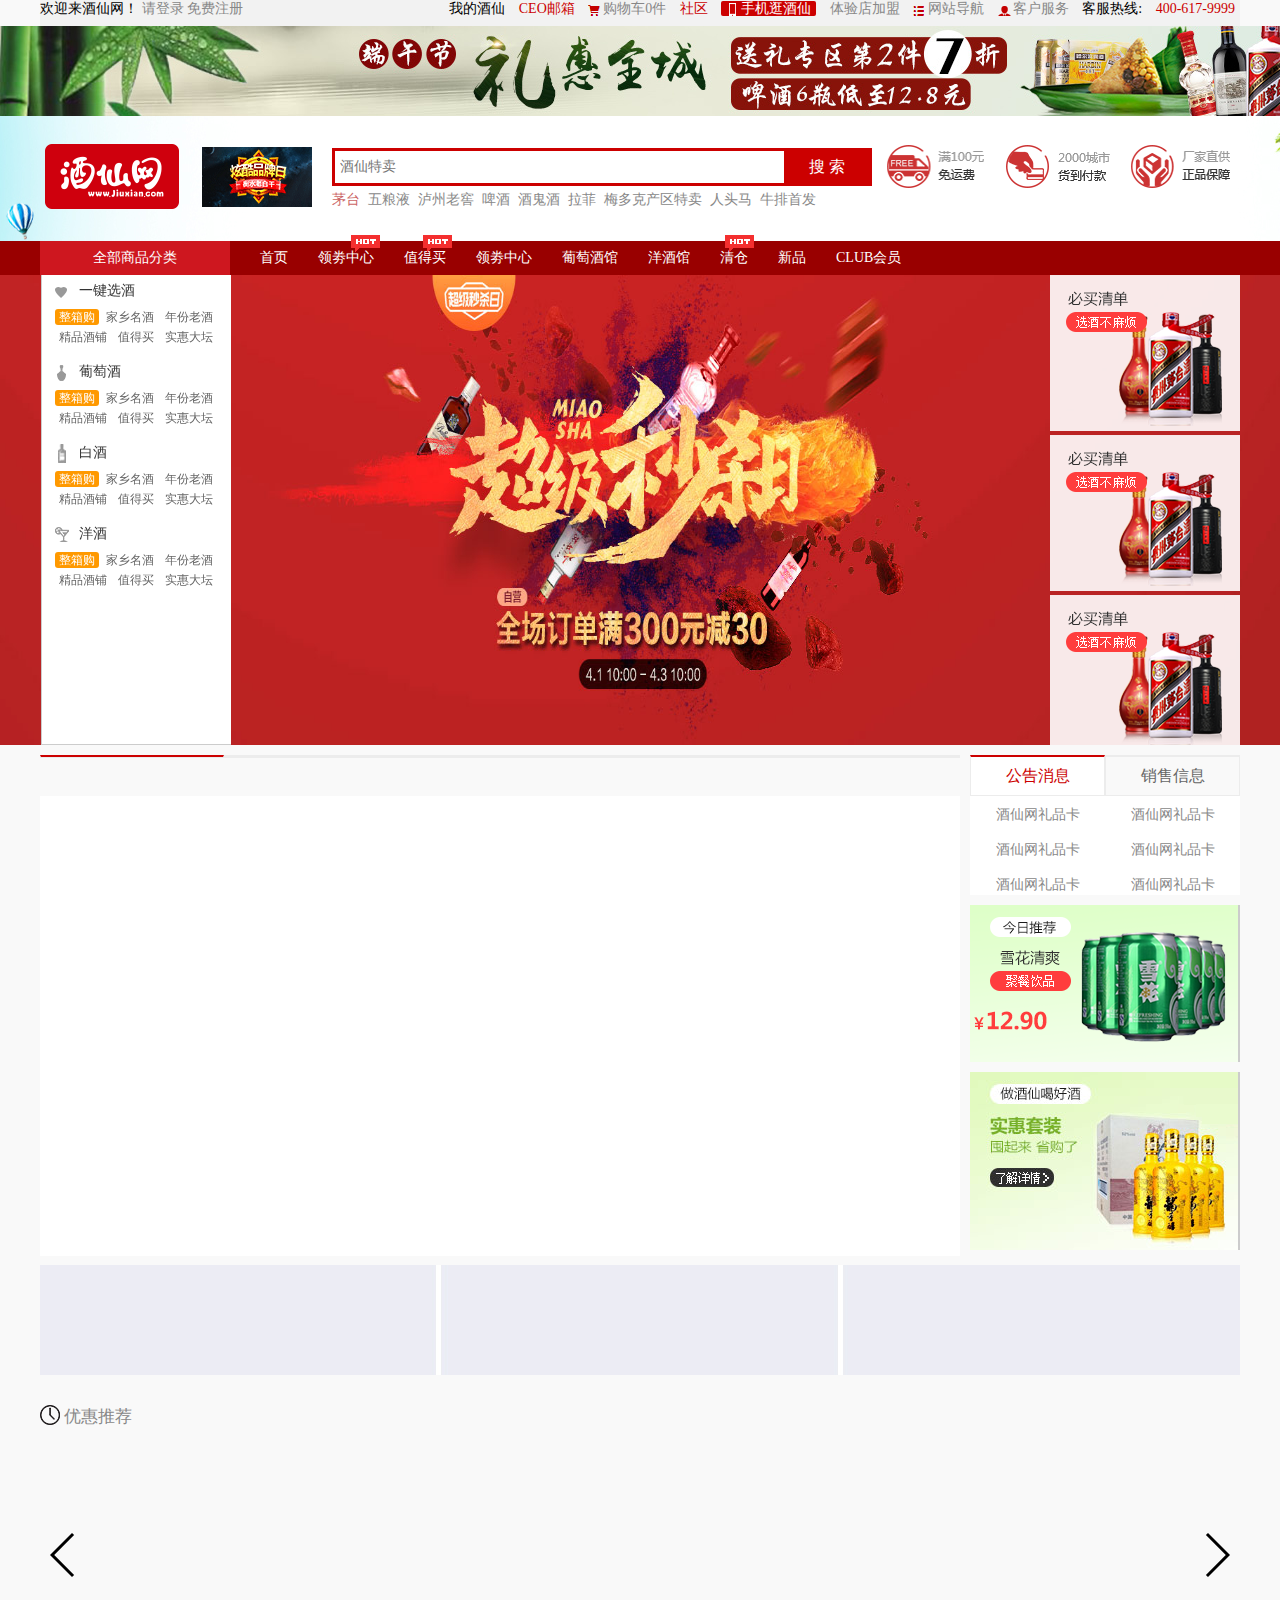
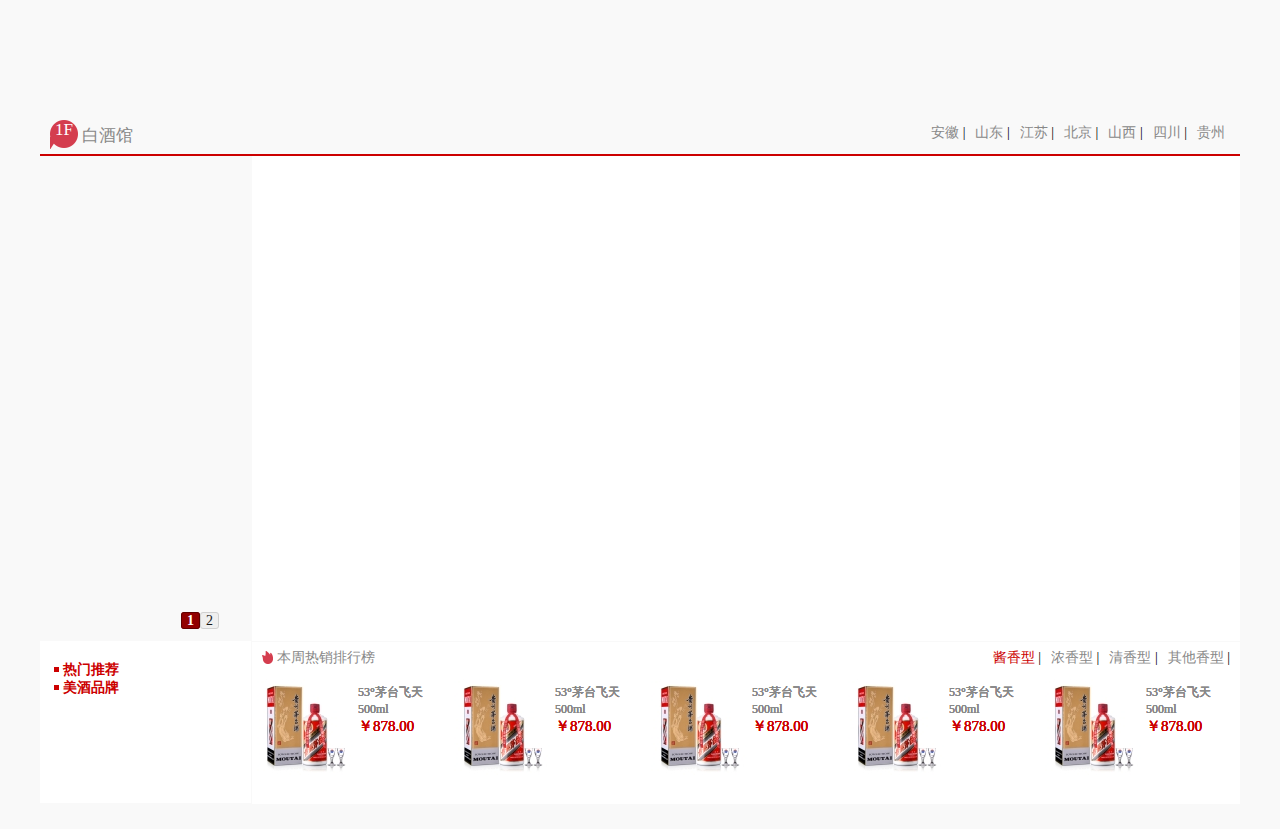
<file: index.html>
<!DOCTYPE html>
<html lang="en">
<head>
	<meta charset="UTF-8">
	<title>酒剑仙</title>
	<link rel="stylesheet" type="text/css" href="css/swiper.min.css">
	<link rel="stylesheet" type="text/css" href="css/index.css">
	<script type="text/javascript" src="js/jquery.js"></script>
	<script type="text/javascript" src="js/swiper.min.js"></script>
	<script type="text/javascript" src="js/index.js"></script>
</head>
<body>
	<!-- 网页顶部 -->
	<div class="toper">
		<div class="toper-left">
			<span>欢迎来酒仙网！</span>
			<a href="">请登录</a>
			<a href="">免费注册</a>
		</div>
		<div class="toper-right">
			<span class="myjiu">我的酒仙</span>
			<a href="" class='textRed'>CEO邮箱</a>
			<a href="" class=''><i class="shopping-ico"></i>购物车0件</a>
			<a href="" class='textRed'>社区</a>
			<a href="" class='shouji'><i class="shouji-ico"></i>手机逛酒仙</a>
			<a href="">体验店加盟</a>
			<a href=""><i class='web-ico'></i>网站导航</a>
			<a href=""><i class='kefu-ico'></i>客户服务</a>
			<span>客服热线:</span>
			<span class='textRed'>400-617-9999</span>
		</div>
	</div>
	<!-- 网页 头部 -->
	<div class="header">
		<div class="banner">
			<img src="img/b234003cb33743b48d213ab834c50ac8.jpg" alt="">
		</div>

		<div class="main">
			<div class="main-left">
				<div class="logo">
					<img src="img/logo.png" alt="">
				</div>
				<div class="adv">
					<img src="img/logo.gif" alt="">	
				</div>
			</div>
			<div class="main-middle">
				<div class="search">
					<form action="">
						<input type="text" class='search-form' placeholder='酒仙特卖'>	
						<input type="submit" class="search-btn" value='搜 索'>
					</form>	
				</div>
				<div class="search-nav">
					<ul>
						<li><a href="" class='first'>茅台</a></li>
						<li><a href="">五粮液</a></li>
						<li><a href="">泸州老窖</a></li>
						<li><a href="">啤酒</a></li>
						<li><a href="">酒鬼酒</a></li>
						<li><a href="">拉菲</a></li>
						<li><a href="">梅多克产区特卖</a></li>
						<li><a href="">人头马</a></li>
						<li><a href="">牛排首发</a></li>
					</ul>	
				</div>
			</div>
			<div class="main-right">
				<img src="img/headerProPic.png" alt="">
			</div>
		</div>
	</div>
	<!--内容区 -->
	<div class="content">
		<div class="content-toper">
			<div class="nav">
				<ul>
					<li class='nav-all'>全部商品分类</li>
					<li>首页</li>
					<li>领劵中心<span class="hot"></span></li>
					<li>值得买<span class="hot"></span></li>
					<li>领劵中心</li>
					<li>葡萄酒馆</li>
					<li>洋酒馆</li>
					<li>清仓<span class="hot"></span></li>
					<li>新品</li>
					<li>CLUB会员</li>
				</ul>				
			</div>
				
			<!-- 轮播图区域 -->
			<div class="swiper">
				<div class="swiper-left">
					<ul>
						<li class='left-menu'>
							<div class="catItemCon">
								<span><i class='menu1 nav-menu'></i>一键选酒</span>
								<div class="categoryCon">
									<p>
										<a href="" class="on">整箱购</a>
										<a href="">家乡名酒</a>
										<a href="">年份老酒</a>
									</p>
									<p>
										<a href="">精品酒铺</a>
										<a href="">值得买</a>
										<a href="">实惠大坛</a>
									</p>
								</div>
							</div>
							<div class='menu-content menu-content-active'>
								<div class="menu-content-left">
									<div class="menu-coating"></div>
									<div class="menu-item">
										<div class="menu-item-title">
											<h4>企业用酒</h4>	
										</div>
										<div class="menu-itemCon">
											<p>
												<a href="" class="on">商务用酒</a>
												<a href="">商务用酒</a>
												<a href="">商务用酒</a>
												<a href="">商务用酒</a>
												<a href="">商务用酒</a>
												<a href="">商务用酒</a>
											</p>
										</div>
									</div>
									<div class="menu-coating"></div>
									<div class="menu-item">
										<div class="menu-item-title">
											<h4>企业用酒</h4>	
										</div>
										<div class="menu-itemCon">
											<p>
												<a href="">商务用酒</a>
												<a href="">商务用酒</a>
												<a href="">商务用酒</a>
												<a href="">商务用酒</a>
												<a href="">商务用酒</a>
												<a href="">商务用酒</a>
											</p>
										</div>
									</div>
									<div class="menu-coating"></div>
									<div class="menu-item">
										<div class="menu-item-title">
											<h4>企业用酒</h4>	
										</div>
										<div class="menu-itemCon">
											<p>
												<a href="">商务用酒</a>
												<a href="">商务用酒</a>
												<a href="">商务用酒</a>
												<a href="">商务用酒</a>
												<a href="">商务用酒</a>
												<a href="">商务用酒</a>
											</p>
										</div>
									</div>
									<div class="menu-coating"></div>
									<div class="menu-item">
										<div class="menu-item-title">
											<h4>企业用酒</h4>	
										</div>
										<div class="menu-itemCon">
											<p>
												<a href="">商务用酒</a>
												<a href="">商务用酒</a>
												<a href="">商务用酒</a>
												<a href="">商务用酒</a>
												<a href="">商务用酒</a>
												<a href="">商务用酒</a>
											</p>
										</div>
									</div>
									<div class="menu-coating"></div>
									<div class="menu-item">
										<div class="menu-item-title">
											<h4>企业用酒</h4>	
										</div>
										<div class="menu-itemCon">
											<p>
												<a href="">商务用酒</a>
												<a href="">商务用酒</a>
												<a href="">商务用酒</a>
												<a href="">商务用酒</a>
												<a href="">商务用酒</a>
												<a href="">商务用酒</a>
											</p>
										</div>
									</div>

								</div>
							
								<div class="menu-content-right">
									<img src="img/301c66a0ad194db4a013f3d52fa2891e.jpg" alt="">
								</div>
							</div>	
						</li>
						<li class='left-menu'>
							<div class="catItemCon">
								<span><i class='menu2 nav-menu'></i>葡萄酒</span>
								<div class="categoryCon">
									<p>
										<a href="" class="on">整箱购</a>
										<a href="">家乡名酒</a>
										<a href="">年份老酒</a>
									</p>
									<p>
										<a href="">精品酒铺</a>
										<a href="">值得买</a>
										<a href="">实惠大坛</a>
									</p>
								</div>
							</div>
							<div class='menu-content'>
								<div class="menu-content-left">
									<div class="menu-coating"></div>
									<div class="menu-item">
										<div class="menu-item-title">
											<h4>葡萄酒</h4>	
										</div>
										<div class="menu-itemCon">
											<p>
												<a href="" class="on">红葡萄酒</a>
												<a href="">红葡萄酒</a>
												<a href="">红葡萄酒</a>
												<a href="">红葡萄酒</a>
												<a href="">红葡萄酒</a>
												<a href="">红葡萄酒</a>
											</p>
										</div>
									</div>
									<div class="menu-coating"></div>
									<div class="menu-item">
										<div class="menu-item-title">
											<h4>葡萄酒</h4>	
										</div>
										<div class="menu-itemCon">
											<p>
												<a href="">红葡萄酒</a>
												<a href="">红葡萄酒</a>
												<a href="">红葡萄酒</a>
												<a href="">红葡萄酒</a>
												<a href="">红葡萄酒</a>
												<a href="">红葡萄酒</a>
											</p>
										</div>
									</div>
									<div class="menu-coating"></div>
									<div class="menu-item">
										<div class="menu-item-title">
											<h4>葡萄酒</h4>	
										</div>
										<div class="menu-itemCon">
											<p>
												<a href="">红葡萄酒</a>
												<a href="">红葡萄酒</a>
												<a href="">红葡萄酒</a>
												<a href="">红葡萄酒</a>
												<a href="">红葡萄酒</a>
												<a href="">红葡萄酒</a>
											</p>
										</div>
									</div>
									<div class="menu-coating"></div>
									<div class="menu-item">
										<div class="menu-item-title">
											<h4>葡萄酒</h4>	
										</div>
										<div class="menu-itemCon">
											<p>
												<a href="">红葡萄酒</a>
												<a href="">红葡萄酒</a>
												<a href="">红葡萄酒</a>
												<a href="">红葡萄酒</a>
												<a href="">红葡萄酒</a>
												<a href="">红葡萄酒</a>
											</p>
										</div>
									</div>
									<div class="menu-coating"></div>
									<div class="menu-item">
										<div class="menu-item-title">
											<h4>葡萄酒</h4>	
										</div>
										<div class="menu-itemCon">
											<p>
												<a href="">商务用酒</a>
												<a href="">商务用酒</a>
												<a href="">商务用酒</a>
												<a href="">商务用酒</a>
												<a href="">商务用酒</a>
												<a href="">商务用酒</a>
											</p>
										</div>
									</div>

								</div>
							
								<div class="menu-content-right">
									<img src="img/301c66a0ad194db4a013f3d52fa2891e.jpg" alt="">
								</div>
							</div>	
						</li>
						<li class='left-menu'>
							<div class="catItemCon">
								<span><i class='menu3 nav-menu'></i>白酒</span>
								<div class="categoryCon">
									<p>
										<a href="" class="on">整箱购</a>
										<a href="">家乡名酒</a>
										<a href="">年份老酒</a>
									</p>
									<p>
										<a href="">精品酒铺</a>
										<a href="">值得买</a>
										<a href="">实惠大坛</a>
									</p>
								</div>
							</div>
							<div class='menu-content'>
								<div class="menu-content-left">
									<div class="menu-coating"></div>
									<div class="menu-item">
										<div class="menu-item-title">
											<h4>白酒</h4>	
										</div>
										<div class="menu-itemCon">
											<p>
												<a href="">白酒清酒</a>
												<a href="">白酒清酒</a>
												<a href="">白酒清酒</a>
												<a href="">白酒清酒</a>
												<a href="">白酒清酒</a>
												<a href="">白酒清酒</a>
											</p>
										</div>
									</div>
									<div class="menu-coating"></div>
									<div class="menu-item">
										<div class="menu-item-title">
											<h4>白酒</h4>	
										</div>
										<div class="menu-itemCon">
											<p>
												<a href="">白酒清酒</a>
												<a href="">白酒清酒</a>
												<a href="">白酒清酒</a>
												<a href="">白酒清酒</a>
												<a href="">白酒清酒</a>
												<a href="">白酒清酒</a>
											</p>
										</div>
									</div>
									<div class="menu-coating"></div>
									<div class="menu-item">
										<div class="menu-item-title">
											<h4>白酒</h4>	
										</div>
										<div class="menu-itemCon">
											<p>
												<a href="">白酒清酒</a>
												<a href="">白酒清酒</a>
												<a href="">白酒清酒</a>
												<a href="">白酒清酒</a>
												<a href="">白酒清酒</a>
												<a href="">白酒清酒</a>
											</p>
										</div>
									</div>
									<div class="menu-coating"></div>
									<div class="menu-item">
										<div class="menu-item-title">
											<h4>白酒</h4>	
										</div>
										<div class="menu-itemCon">
											<p>
												<a href="">白酒清酒</a>
												<a href="">白酒清酒</a>
												<a href="">白酒清酒</a>
												<a href="">白酒清酒</a>
												<a href="">白酒清酒</a>
												<a href="">白酒清酒</a>
											</p>
										</div>
									</div>
									<div class="menu-coating"></div>
									<div class="menu-item">
										<div class="menu-item-title">
											<h4>白酒</h4>	
										</div>
										<div class="menu-itemCon">
											<p>
												<a href="">白酒清酒</a>
												<a href="">白酒清酒</a>
												<a href="">白酒清酒</a>
												<a href="">白酒清酒</a>
												<a href="">白酒清酒</a>
												<a href="">白酒清酒</a>
											</p>
										</div>
									</div>

								</div>
							
								<div class="menu-content-right">
									<img src="img/301c66a0ad194db4a013f3d52fa2891e.jpg" alt="">
								</div>
							</div>	
						</li>
						<li class='left-menu'>
							<div class="catItemCon">
								<span><i class='menu4 nav-menu'></i>洋酒</span>
								<div class="categoryCon">
									<p>
										<a href="" class="on">整箱购</a>
										<a href="">家乡名酒</a>
										<a href="">年份老酒</a>
									</p>
									<p>
										<a href="">精品酒铺</a>
										<a href="">值得买</a>
										<a href="">实惠大坛</a>
									</p>
								</div>
							</div>
							<div class='menu-content'>
								<div class="menu-content-left">
									<div class="menu-coating"></div>
									<div class="menu-item">
										<div class="menu-item-title">
											<h4>洋酒</h4>	
										</div>
										<div class="menu-itemCon">
											<p>
												<a href="">洋酒红酒</a>
												<a href="">洋酒红酒</a>
												<a href="">洋酒红酒</a>
												<a href="">洋酒红酒</a>
												<a href="">洋酒红酒</a>
												<a href="">洋酒红酒</a>
											</p>
										</div>
									</div>
									<div class="menu-coating"></div>
									<div class="menu-item">
										<div class="menu-item-title">
											<h4>洋酒</h4>	
										</div>
										<div class="menu-itemCon">
											<p>
												<a href="">洋酒红酒</a>
												<a href="">洋酒红酒</a>
												<a href="">洋酒红酒</a>
												<a href="">洋酒红酒</a>
												<a href="">洋酒红酒</a>
												<a href="">洋酒红酒</a>
											</p>
										</div>
									</div>
									<div class="menu-coating"></div>
									<div class="menu-item">
										<div class="menu-item-title">
											<h4>洋酒</h4>	
										</div>
										<div class="menu-itemCon">
											<p>
												<a href="">洋酒红酒</a>
												<a href="">洋酒红酒</a>
												<a href="">洋酒红酒</a>
												<a href="">洋酒红酒</a>
												<a href="">洋酒红酒</a>
												<a href="">洋酒红酒</a>
											</p>
										</div>
									</div>
									<div class="menu-coating"></div>
									<div class="menu-item">
										<div class="menu-item-title">
											<h4>洋酒</h4>	
										</div>
										<div class="menu-itemCon">
											<p>
												<a href="">洋酒红酒</a>
												<a href="">洋酒红酒</a>
												<a href="">洋酒红酒</a>
												<a href="">洋酒红酒</a>
												<a href="">洋酒红酒</a>
												<a href="">洋酒红酒</a>
											</p>
										</div>
									</div>
									<div class="menu-coating"></div>
									<div class="menu-item">
										<div class="menu-item-title">
											<h4>洋酒</h4>	
										</div>
										<div class="menu-itemCon">
											<p>
												<a href="">洋酒红酒</a>
												<a href="">洋酒红酒</a>
												<a href="">洋酒红酒</a>
												<a href="">洋酒红酒</a>
												<a href="">洋酒红酒</a>
												<a href="">洋酒红酒</a>
											</p>
										</div>
									</div>

								</div>
							
								<div class="menu-content-right">
									<img src="img/301c66a0ad194db4a013f3d52fa2891e.jpg" alt="">
								</div>
							</div>	
						</li>	
						
					</ul>
				</div>
				<div class="swiper-container">
				    <div class="swiper-wrapper swiper1">
				        <div class="swiper-slide">
					        <a href="#">
					        	<img src="img/9eccdbcce1244ebf9a711cc04f242a62.jpg" alt="" />
					        </a>  
				        </div>
				        <div class="swiper-slide">
				        	<a href="#">
				        		<img src="img/f1051f9aa9424801b9c514807d2023e7.jpg" alt="" />
				       		</a>
				        </div>
				        <div class="swiper-slide">
				        	<a href="#">
					        	<img src="img/c4ed45a6c2034495be55ef28650adebd.jpg" alt="" />
					        </a>
					    </div>
				    </div>
				    <!-- 分页器 -->
				    <div class="swiper-pagination">
				    	
				    </div>
				</div>
			   	<!-- 轮播图右边广告 -->
			   	<div class="swiper-container2">
			   	    <div class="swiper-wrapper">
			   	        <div class="swiper-slide slide2">
			   		        <a href="#">
			   		        	<img src="img/35a96661ec59473795dc9a8e2a12b50a.png" alt="" />
			   		        </a>  
			   		        <a href="#">
			   		        	<img src="img/35a96661ec59473795dc9a8e2a12b50a.png" alt="" />
			   		        </a>  
			   		        <a href="#">
			   		        	<img src="img/35a96661ec59473795dc9a8e2a12b50a.png" alt="" />
			   		        </a>  
			   	        </div>
			   	        <div class="swiper-slide slide2">
			   	        	<a href="#">
			   	        		<img src="img/9c65123a5b174d1898164b31b972611d.png" alt="" />
			   	       		</a>
			   	        	<a href="#">
			   	        		<img src="img/9c65123a5b174d1898164b31b972611d.png" alt="" />
			   	       		</a>
			   	        	<a href="#">
			   	        		<img src="img/9c65123a5b174d1898164b31b972611d.png" alt="" />
			   	       		</a>
			   	        </div>
			   	        <div class="swiper-slide slide2">
			   	        	<a href="#">
			   		        	<img src="img/0165f68717bd47fab2dc78594770ff90.png" alt="" />
			   		        </a>
			   	        	<a href="#">
			   		        	<img src="img/0165f68717bd47fab2dc78594770ff90.png" alt="" />
			   		        </a>
			   	        	<a href="#">
			   		        	<img src="img/0165f68717bd47fab2dc78594770ff90.png" alt="" />
			   		        </a>
			   		    </div>
			   	    </div>
			   	</div>
			</div>
		</div>
		<div class="contentOne">
			<div class="contentOne-left">
				<ul>
					<li class="adBox-title adBox-title-active">
						<div class="adBox-list adBox-list-active"></div>
					</li>
					<li class="adBox-title">
						<div class="adBox-list"></div>
					</li>
					<li class="adBox-title">
						<div class="adBox-list"></div>
					</li>
					<li class="adBox-title">
						<div class="adBox-list"></div>
					</li>
					<li class="adBox-title">
						<div class="adBox-list"></div>
					</li>
				</ul>
			</div>
			<div class="contentOne-right">
				<div class="newBox">
					<ul>
						<li class="adBox-title adBox-title-active adBox-new-title">公告消息
							<div class="adBox-list adBox-list-active adBox-new-list">
								<ul>
									<li>
										<a href="">酒仙网礼品卡</a>
									</li>
									<li>
										<a href="">酒仙网礼品卡</a>
									</li>
									<li>
										<a href="">酒仙网礼品卡</a>
									</li>
									<li>
										<a href="">酒仙网礼品卡</a>
									</li>
									<li>
										<a href="">酒仙网礼品卡</a>
									</li>
									<li>
										<a href="">酒仙网礼品卡</a>
									</li>
								</ul>
							</div>
						</li>
						<li class="adBox-title adBox-new-title">销售信息
							<div class="adBox-list adBox-new-list">
								<ul>
									<li>
										<a href="">白酒低至22元</a>
									</li>
									<li>
										<a href="">白酒低至22元</a>
									</li>
									<li>
										<a href="">白酒低至22元</a>
									</li>
									<li>
										<a href="">白酒低至22元</a>
									</li>
									<li>
										<a href="">白酒低至22元</a>
									</li>
									<li>
										<a href="">白酒低至22元</a>
									</li>
								</ul>
							</div>
						</li>
					</ul>
				</div>
				<div class="swiper-container3">
				    <div class="swiper-wrapper swiper3">
				        <div class="swiper-slide">
					        <a href="#"><img src="img/6cbb6aef767b4c9e959eb130206ec6eb.png"></a> 
				        </div>
				        <div class="swiper-slide">
				        	<a href="#"><img src="img/14f8253341a349ff896ecfcd53d7f38e.jpg"></a>
				        </div>
				    </div>
				</div>
				<div class="swiper-container4">
				    <div class="swiper-wrapper swiper4">
				        <div class="swiper-slide">
					        <a href="#"><img src="img/d1e882511fd64c4e8f00e9c0520d6320.png"></a> 
				        </div>
				        <div class="swiper-slide">
				        	<a href="#"><img src="img/82beed3a02b847059a8a4ebf759bde53.png"></a>
				        </div>
				    </div>
				    <div class="swiper-slide">
			        	<a href="#"><img src="img/d2c02a2fede94326868be67c72563d95.jpg"></a>
				    </div>
				</div>
			</div>
		</div>
		<div class="contentTow">
			<div class="contentTowMain">

			</div>	
		</div>
		<div class="contentThere">
			<div class="contentThereMian">
				<i class="newIndexIcon"></i>
				<span>优惠推荐</span>
				<div class="swiper-container5">
				    <div class="swiper-wrapper swiper5">
				    	
				    </div>
				    <!-- 如果需要导航按钮 -->
			        <div class="swiper-button-prev swiper-button-black"></div>
			        <div class="swiper-button-next swiper-button-black"></div>
				    <!-- 分页器 -->
				    <div class="swiper-pagination5 pagination5">
				    	
				    </div>
				</div>
			</div>
		</div>
		<!-- 白酒管 -->
		<div class="contentTavern">
			<div class="tavernTop">
				<div class="tavernTitle">
					<i class="tavernTitleIcon" id="1F">1F</i>
					<span>白酒馆</span>
				</div>
				<div class="tavernMenu">
					<ul>
						<li>
							<a href="">贵州</a>
						</li>
						<li>
							<a href="">四川</a>
							<span>|</span>
						</li>
						<li>
							<a href="">山西</a>
							<span>|</span>
						</li>
						<li>
							<a href="">北京</a>
							<span>|</span>
						</li>
						<li>
							<a href="">江苏</a>
							<span>|</span>
						</li>
						<li>
							<a href="">山东</a>
							<span>|</span>
						</li>
						<li>
							<a href="">安徽</a>
							<span>|</span>
						</li>
					</ul>	
				</div>
			</div>
			<div class="tavernMid">
				<div class="tavernMidLeft">
					<div class="swiper-container6">
					    <div class="swiper-wrapper">
					        <div class="swiper-slide swiper6">

					        </div>
					        <div class="swiper-slide swiper6">

					        </div>
					    </div>
					    <!-- 分页器 -->
					    <div class="swiper-pagination6 pagination6">
					    	<span class="pagination6-answered pagination6-active">1</span>
					    	<span class="pagination6-answered">2</span>
					    </div>
					</div>
				</div>
				<div class="tavernMidRight">
					<ul>
						
					</ul>
				</div>
			</div>
			<div class="tavernBot">
				<div class="recommendBox">
					<div>
						<h3>
							<i></i>
							<span>热门推荐</span>
						</h3>
						<p class="hotRecom">
							
						</p>
					</div>
					<div>
						<h3>
							<i></i>
							<span>美酒品牌</span>
						</h3>
						<p class="brand">
							
						</p>
					</div>
				</div>
				<div class="topTenBox">
					<div class="top">
						<div class="left">
							<i></i>	
							<span>本周热销排行榜</span>
						</div>	
						<div class="right">
							<ul>
								<li class="pagination7 active">
									<a href="#nogo">酱香型</a>
									<span>|</span>
								</li>
								<li class="pagination7">
									<a href="#nogo">浓香型</a>
									<span>|</span>
								</li>
								<li class="pagination7">
									<a href="#nogo">清香型</a>
									<span>|</span>
								</li>
								<li class="pagination7">
									<a href="#nogo">其他香型</a>
									<span>|</span>
								</li>
							</ul>
						</div>
					</div>
					<div class="bot">
			        	<div class="typeList active">
							<ul>
								<li>
									<div class="topTenPic">
										<img src="img/f78ba85535f344f39e4ea0925f5694ef7.jpg" alt="">	
									</div>

									<div class="topTenTitBox">
										<a href="">53°茅台飞天500ml</a>
										<p>￥878.00</p>
									</div>
								</li>
								<li>
									<div class="topTenPic">
										<img src="img/f78ba85535f344f39e4ea0925f5694ef7.jpg" alt="">	
									</div>

									<div class="topTenTitBox">
										<a href="">53°茅台飞天500ml</a>
										<p>￥878.00</p>
									</div>
								</li>
								<li>
									<div class="topTenPic">
										<img src="img/f78ba85535f344f39e4ea0925f5694ef7.jpg" alt="">	
									</div>

									<div class="topTenTitBox">
										<a href="">53°茅台飞天500ml</a>
										<p>￥878.00</p>
									</div>
								</li>
								<li>
									<div class="topTenPic">
										<img src="img/f78ba85535f344f39e4ea0925f5694ef7.jpg" alt="">	
									</div>

									<div class="topTenTitBox">
										<a href="">53°茅台飞天500ml</a>
										<p>￥878.00</p>
									</div>
								</li>
								<li>
									<div class="topTenPic">
										<img src="img/f78ba85535f344f39e4ea0925f5694ef7.jpg" alt="">	
									</div>

									<div class="topTenTitBox">
										<a href="">53°茅台飞天500ml</a>
										<p>￥878.00</p>
									</div>
								</li>
							</ul> 
			        	</div>
        	        	<div class="typeList">
							<ul>
								<li>
									<div class="topTenPic">
										<img src="img/6dd1803ef5fc4236821d487d444f830f7.jpg" alt="">	
									</div>

									<div class="topTenTitBox">
										<a href="">53°茅台飞天500ml</a>
										<p>￥878.00</p>
									</div>
								</li>
								<li>
									<div class="topTenPic">
										<img src="img/6dd1803ef5fc4236821d487d444f830f7.jpg" alt="">	
									</div>

									<div class="topTenTitBox">
										<a href="">53°茅台飞天500ml</a>
										<p>￥878.00</p>
									</div>
								</li>
								<li>
									<div class="topTenPic">
										<img src="img/6dd1803ef5fc4236821d487d444f830f7.jpg" alt="">	
									</div>

									<div class="topTenTitBox">
										<a href="">53°茅台飞天500ml</a>
										<p>￥878.00</p>
									</div>
								</li>
								<li>
									<div class="topTenPic">
										<img src="img/6dd1803ef5fc4236821d487d444f830f7.jpg" alt="">	
									</div>

									<div class="topTenTitBox">
										<a href="">53°茅台飞天500ml</a>
										<p>￥878.00</p>
									</div>
								</li>
								<li>
									<div class="topTenPic">
										<img src="img/6dd1803ef5fc4236821d487d444f830f7.jpg" alt="">	
									</div>

									<div class="topTenTitBox">
										<a href="">53°茅台飞天500ml</a>
										<p>￥878.00</p>
									</div>
								</li>
							</ul> 
</div>
        	        	<div class="typeList">
							<ul>
								<li>
									<div class="topTenPic">
										<img src="img/f732953497c34dfb86c74ef7c4cc237b7.jpg" alt="">	
									</div>

									<div class="topTenTitBox">
										<a href="">53°茅台飞天500ml</a>
										<p>￥878.00</p>
									</div>
								</li>
								<li>
									<div class="topTenPic">
										<img src="img/f732953497c34dfb86c74ef7c4cc237b7.jpg" alt="">	
									</div>

									<div class="topTenTitBox">
										<a href="">53°茅台飞天500ml</a>
										<p>￥878.00</p>
									</div>
								</li>
								<li>
									<div class="topTenPic">
										<img src="img/f732953497c34dfb86c74ef7c4cc237b7.jpg" alt="">	
									</div>

									<div class="topTenTitBox">
										<a href="">53°茅台飞天500ml</a>
										<p>￥878.00</p>
									</div>
								</li>
								<li>
									<div class="topTenPic">
										<img src="img/f732953497c34dfb86c74ef7c4cc237b7.jpg" alt="">	
									</div>

									<div class="topTenTitBox">
										<a href="">53°茅台飞天500ml</a>
										<p>￥878.00</p>
									</div>
								</li>
								<li>
									<div class="topTenPic">
										<img src="img/f732953497c34dfb86c74ef7c4cc237b7.jpg" alt="">	
									</div>

									<div class="topTenTitBox">
										<a href="">53°茅台飞天500ml</a>
										<p>￥878.00</p>
									</div>
								</li>
							</ul> 
						</div>
        	        	<div class="typeList">
							<ul>
								<li>
									<div class="topTenPic">
										<img src="img/58c3176a2c6e412b93a5c82b1c67082c7.jpg" alt="">	
									</div>

									<div class="topTenTitBox">
										<a href="">53°茅台飞天500ml</a>
										<p>￥878.00</p>
									</div>
								</li>
								<li>
									<div class="topTenPic">
										<img src="img/58c3176a2c6e412b93a5c82b1c67082c7.jpg" alt="">	
									</div>

									<div class="topTenTitBox">
										<a href="">53°茅台飞天500ml</a>
										<p>￥878.00</p>
									</div>
								</li>
								<li>
									<div class="topTenPic">
										<img src="img/58c3176a2c6e412b93a5c82b1c67082c7.jpg" alt="">	
									</div>

									<div class="topTenTitBox">
										<a href="">53°茅台飞天500ml</a>
										<p>￥878.00</p>
									</div>
								</li>
								<li>
									<div class="topTenPic">
										<img src="img/58c3176a2c6e412b93a5c82b1c67082c7.jpg" alt="">	
									</div>

									<div class="topTenTitBox">
										<a href="">53°茅台飞天500ml</a>
										<p>￥878.00</p>
									</div>
								</li>
								<li>
									<div class="topTenPic">
										<img src="img/58c3176a2c6e412b93a5c82b1c67082c7.jpg" alt="">	
									</div>

									<div class="topTenTitBox">
										<a href="">53°茅台飞天500ml</a>
										<p>￥878.00</p>
									</div>
								</li>
							</ul> 
			        	</div>
					</div>
				</div>
			</div>
		</div>
	</div>

</body>
</html>
</file>
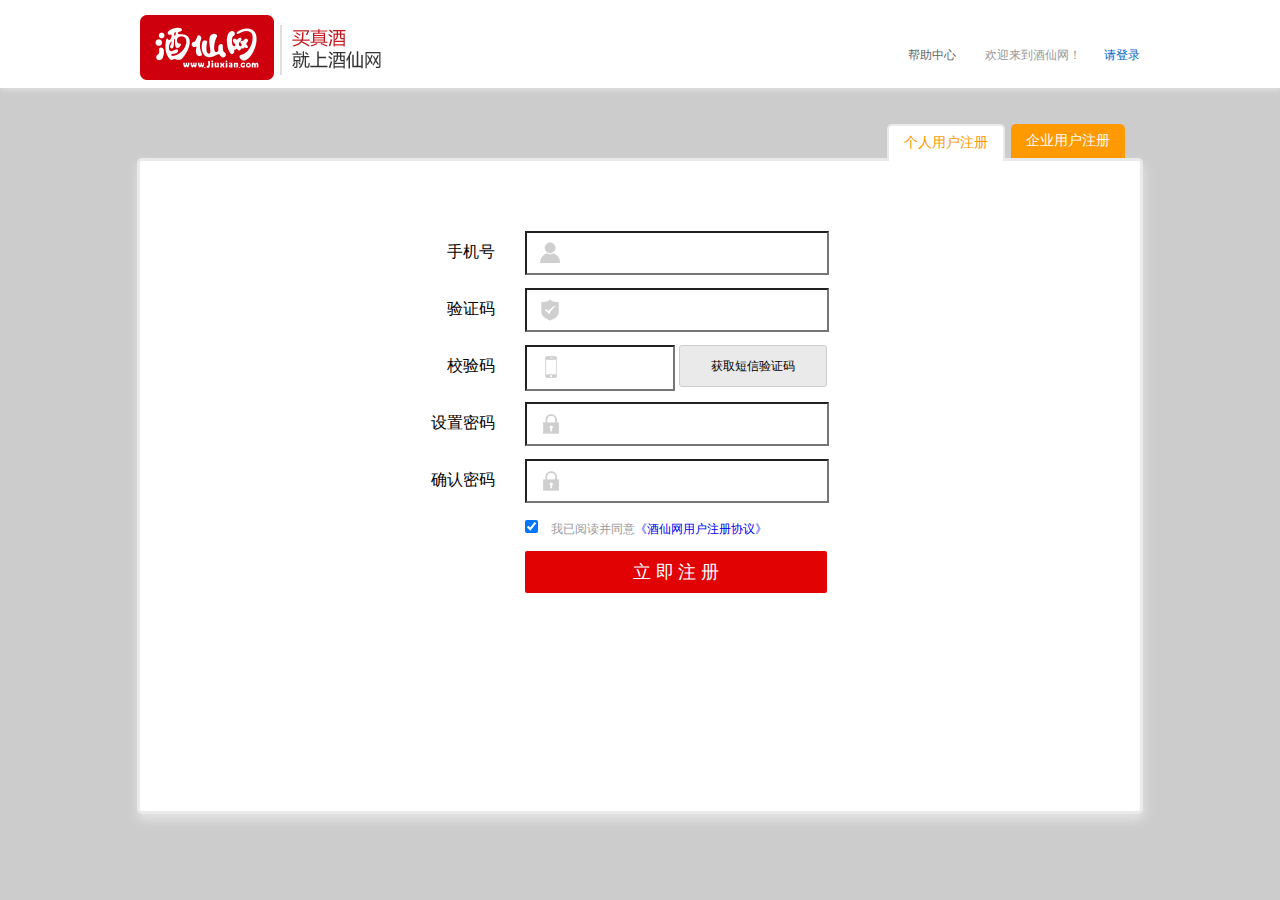
<file: 注册.html>
<!DOCTYPE html>
<html lang="en">
<head>
	<meta charset="UTF-8">
	<title>注册页面</title>
	<link rel="stylesheet" type="text/css" href="css/register.css">
</head>
<body>
	<!-- 头部 -->
	<div class="header">
		<div class="headContent">
			<div class="headLogo">
				<a class="topic"><img src="img/logo.png"></a>
				<a class="topic"><img src="img/slogan.jpg"></a>
	        </div>

	        <div class="register">欢迎来到酒仙网！
	        	<a  href="#nogo">请登录</a>
	        </div>

	        <div class="help">
	            <div class="helptitl">
	                <span>帮助中心</span>
	                <i class="icon"></i>
	            </div>
	            <div class="helpNav">
	                <ul>
	                    <li><a href="#nogo">配送说明</a></li>
						<li><a href="#nogo">支付方式</a></li>
						<li><a href="#nogo">售后服务</a></li>
						<li><a href="#nogo">企业客户</a></li>
	                </ul>
	            </div>
	        </div>
		</div>
	</div>
	<!-- 内容 -->
	<div class="content">
		<div class="window">
			<div class="titBox">
				<a class="regTit" href="#nogo">企业用户注册</a>
				<a class="regTit on" href="#nogo">个人用户注册</a>
			</div>
			<div class="windowMain">
				<form>
					<div class="regBox">
						<div class="regAccInfor">
							<div class="regLabel">手机号</div>
						    <div class="regInputBox">
								<input type="text" name="number" class="regInput">
								<i class="regIcon accName"></i>
							</div>
						</div>
						<div class="regAccInfor">
							<div class="regLabel">验证码</div>
						    <div class="regInputBox">
								<input type="text" name="number" class="regInput">
								<i class="regIcon accCap"></i>
							</div>
						</div>
						<div class="regAccInfor">
							<div class="regLabel">校验码</div>
						    <div class="regInputBox">
						    	<div class="regCheck">
						    		<input type="text" name="number" class="regInput">
						    		<i class="regIcon accCheck"></i>
								</div>
								<div class="checkButBox">
									<span class="regCheckBut">获取短信验证码</span>
								</div>
							</div>
						</div>
						<div class="regAccInfor">
							<div class="regLabel">设置密码</div>
						    <div class="regInputBox">
								<input type="text" name="number" class="regInput">
								<i class="regIcon accPass"></i>
							</div>
						</div>
						<div class="regAccInfor">
							<div class="regLabel">确认密码</div>
						    <div class="regInputBox">
								<input type="text" name="number" class="regInput">
								<i class="regIcon accPass"></i>
							</div>
						</div>
						<div class="regAccBut">
							 <div class="regAgreeBox">
							 	<input class="regAgrInput" type="checkbox" checked="checked">
							 	<span class="regAgree">我已阅读并同意<a href="#nogo">《酒仙网用户注册协议》</a></span>
							 </div>
						</div>
						<div class="regAccBut">
							 <div class="regAgreeBox">
							 	<input name="bi_phone_register" class="regSub" type="button" value="立&nbsp;即&nbsp;注&nbsp;册">
							 </div>
						</div>
				</form>
			</div>
		</div>
	</div>
</body>
</html>
</file>
<file: css/index.css>
﻿*{
	font-family: 微软雅黑;
	margin:0px;
	padding:0px;
	font-size:14px;
}

h1{
	font-size:30px;	
}

a{
	text-decoration: none;
	color:#888;
}

body{
	background: #F9F9F9;
	overflow-x: hidden;
}
ul,li{
	list-style: none;
}
.toper{
	height:26px;
	width: 1200px;
	margin: 0 auto;
	background: #F2F2F2;
}
.toper-left{
	float: left;
}
.toper-right>a,.toper-right>span{
	margin: 0 5px;
}
.toper-right{
	float: right;
}
.textRed{
	color:#c00;
}

.shouji{
	background: #c00;
	color:#fff;
	padding:0 5px;
	border-radius:2px;
}
.shopping-ico{
	width:15px;
	height:15px;
	background: url('../img/public-24.png') no-repeat -18px 4px;
	padding-left:15px;
}
.shouji-ico{
	width:15px;
	height:15px;
	padding-left:15px;
	background: url('../img/public-24.png') no-repeat -62px 2px;
}
.web-ico{
	width:15px;
	height:15px;
	padding-left:15px;
	background: url('../img/public-24.png') no-repeat -80px 4px;
}
.kefu-ico{
	width:15px;
	height:15px;
	padding-left:15px;
	background: url('../img/public-24.png') no-repeat -90px -260px;
}


/* 头部 */
.banner{
	height: 90px;
}
.main{
	height:125px;
	background: url('../img/857d5b63bd0141f09343547cf025f584.jpg') no-repeat -290px 0px;
	display: flex;
	flex-direction: row;
	justify-content: center;
}
/*头部左边*/
.main-left{
	display: flex;
	flex-direction: row;
	align-items: center;
}
.logo{
	margin-right: 20px;
}
/*头部中间*/
.main-middle{
	margin-left: 20px;
	display: flex;
	flex-direction: column;
	justify-content: center;
}
.search{
	height:32px;
	border:3px solid #c00;
	
}
.search-form{
	width:439px;
	height:22px;
	line-height: 22px;
	padding:5px;
	border:0 none;
	color:#666;
}

.search-form:focus{
	outline:none;
}

.search-btn{
	width:85px;
	height:32px;
	line-height: 32px;
	border:0;
	font-size:16px;
	color:#fff;
	background: #c00;
	cursor: pointer;
	float: right;
}
.search-nav{
	width:540px;
	height:18px;
	padding-top:5px;
}
.search-nav ul{
	display: flex;
	flex-direction: row;
	align-items: center;
}
.search-nav ul li{
	float: left;
	margin-right:8px;
	line-height: 18px;
}

.search-nav .first{
	color:#c66;
}
.main-right img{
	padding-bottom: 25px;
}
.main-right{
	display: flex;
	flex-direction: column;
	justify-content: center;
}
/*导航栏*/
.nav{
	height:34px;
	background: #900;
}

.nav ul{
	width:1200px;
	margin:0 auto;
}

.nav ul li{
	float: left;
	line-height: 34px;
	margin-left:30px;
	cursor: pointer;
	color:#fff;
	position: relative;
}
.nav-all{
	background: #ce171f;
	width:190px;
	text-align: center;
	margin-left:0px!important;
}
.nav li .hot {
	background: url(../img/public-24.png) no-repeat 0 -264px;
    display: block;
    font-size: 0;
    height: 17px;
    line-height: 0;
    position: absolute;
    right: -6px;
    top: -6px;
    width: 29px;
    z-index: 203;
}
.swiper{
 	width: 1349px;
	height: 470px;
	margin: 0 auto; 
	position: relative;
	/* display: flex;
	flex-direction: row;
	justify-content: center; */
}
.swiper1 img{
	width: 1349px;
	height: 470px;
}
.swiper-left{
	width:190px;
	height:470px;
	box-sizing: border-box;
	background: #fff;
	border-left:1px solid #ccc;
	border-bottom:1px solid #ccc;
	position: absolute;
	top: 0;
	left: 75px;
	z-index: 2;
}
.swiper-container{
	height:470px;
	width:13490px;
	margin: 0 0;
}

/*轮播图右边AD*/
.swiper-container2{
	position: absolute;
	right: 75px;
	top: 0; 
	overflow: hidden;
	width: 190px;
	height: 470px;
}
.left-menu:hover{
	border-left:2px solid #CE171F;
}
.nav-menu{
	display: inline-block;
	width:14px;
	height:20px;
	background: #f00;
	margin-right:10px;
	vertical-align: middle;
}
.left-menu{
	width: 190px;
}
 .left-menu:hover{
	cursor: pointer;
	background-color: #eee;
} 
.menu1{
	background: url('../img/public-24.png') -73px -260px;
}
.menu2{
	background: url('../img/public-24.png') 2px -100px;
}
.menu3{
	background: url('../img/public-24.png') -16px -102px;
}
.menu4{
	background: url('../img/public-24.png') -37px -100px;
}


/*选酒menu*/
.catItemCon{
	width: 163px;
	height: 81px;
	padding: 0 10px;
	border-left: 3px solid #fff;
}
.catItemCon span{
	line-height: 32px;
	height: 32px;
	font-size: 14px;
	overflow: hidden;
	font-weight: normal;
	padding-top: 3px;
	color: #333;
}
.swiper-left ul{
	position: relative;
}
.menu-content{
	width: 640px;
	height: 470px;
	background: #fff;
	position: absolute;
	top:0px;
	left:190px;
	color:#000;
	z-index:2;
	display: none;
}
.categoryCon{
	width: 163px;
	overflow: hidden;
	position: relative;
}
.categoryCon p{
	width: 170px;
	height: 20px;
	overflow: hidden;
}
.categoryCon p a{
	display: inline-block;
	height: 16px;
	font-size: 12px;
	line-height: 16px;
	padding: 0 4px;
	color: #666;
	float: left;
	margin: 2px 3px 2px 0;
}
.categoryCon p a.on{
	background: #f90;
	color: #fff;
	border-radius: 3px;
	line-height: 16px;
}
.menu-content-left{
	width:400px;
	height:470px;
	padding: 0 20px 0 0;
	float: left;
	display: flex;
	flex-direction: column;
	background: #fff;
}
.menu-item{
	z-index: 1;
	display: flex;
	flex-direction: row;
}
.menu-content-right{
	width:220px;
	height:470px;
	float: right;
}

.menu-item-title{
	width:80px;
	text-align: center;
}

.menu-itemCon{
	width:280px;
	border-bottom:1px dotted #ccc;
	margin-left:40px;
}


.menu-itemCon a{
	margin-right: 20px;
	display: inline-block;
}
.menu-itemCon a.on{
	color: #c00;
}
.menu-coating{
	width:80px;
	height:470px;
	background: #eee;
	float: left;
	position: absolute;
}


.content{
	display: flex;
	flex-direction: column;
	align-items: center;
}
/*内容1区*/
.contentOne{
	display: flex;
	flex-direction: row;
	justify-content: center;
	margin-top: 10px;
}
.contentOne-left{
	height: 500px;
	width: 920px;
	margin-right: 10px;
	display: flex;
	flex-direction: column;
	position: relative;
}
.contentOne-left ul{
	display: flex;
	flex-direction: row;
}
.adBox-title{
	width: 183px;
	line-height: 38px;
	color: #666;
	font-size: 16px;
	text-align: center;
	background: #f9f9f9;
	border: 1px solid #ececec;
	border-top-width: 2px
}
.adBox-title span{
	font-size: 16px;
}
.adBox-title-active{
	background: #fff;
    cursor: pointer;
    color: #c00;
    border-top-color: #c00;
}
.adBox-list{
	height: 460px;
	width: 920px;
	background: #fff;
	position: absolute;
	left: 0;
	top: 41px;
	display: flex;
	flex-wrap: wrap;
}
.adBox-list-active{
	z-index: 1
}
.adBox{
	width: 182px;
	margin-top: 14px;
}
.adBox-pic{
	width: 160px;
	padding: 0 11px;
	position: relative;
}
.adBox-pic-tag{
	width: 45px;
    height: 55px;
    position: absolute;
    top: 0px;
    color: #fff;
    right: 0px;
    background: url(../img/TagBg.png) no-repeat;
    text-align: center;
}
.adBox-pic-tag span{
	line-height: 14px;
	display: inline-block;
	width: 43px;
	height: 28px;
	font-size: 12px;
	margin-top: 7px;
}
.adBox-price p{
	line-height: 26px;
	height: 26px;
	color: #c00;
}
.adBox-tit{
	width: 170px;
    height: 18px;
    line-height: 18px;
    overflow: hidden;
}
.adBox-tit{
	color: #c00;
}

.contentOne-right{
	height: 500px;
	width: 270px;
}
.contentOne-right ul{
	display: flex;
	flex-direction: row;
}
.newBox{
	height: 140px;
	width: 270px;
	overflow: hidden;
	position: relative;
}
.adBox-new-list{
	height: 105px;
	width: 270px;
	background: #fff;
	position: absolute;
	left: 0px;
	top: 41px;
}
.adBox-new-list ul{
	display: flex;
	flex-wrap: wrap;
}
.adBox-new-list ul li{
	width: 135px;
	text-align: center;
	line-height: 28px;
	margin-top: 5px;
}
.adBox-new-title{
	width: 133px;
	height: 38px;
}
.swiper-container3{
	overflow: hidden;
	height: 157px;
	margin-top: 10px;
	background: #ccc;
}
.swiper-container4{
	overflow: hidden;
	margin-top: 10px;
    height: 178px;
    background: #ccc;
}

/*内容2样式*/

.contentTow{
    margin-top: 10px;
    height: 130px;
    width: 1200px;
}
.contentTowMain{
	margin: 0 auto;
	height: 130px;
	width: 1200px;
    background: url(../img/cf6df668bfe74abdaa596e3e0c2ae3f5.jpg) no-repeat;
    display: flex;
    flex-direction: row;
    justify-content: space-between;
}
 

 /*内容3样式*/
.contentThere{
	margin-top: 10px;
	display: flex;
	flex-direction: row;
	justify-content: center;
}
.contentThereMian{
	width: 1200px;
	height: 299px;
	overflow: hidden;
	position: relative;
}
.contentThere span{
	font-size: 17px;
	color: #888;
}
.pagination5{
	width: 100px;
	height: 22px;
	position: absolute;
	left: 1100px;
	top: 0;
}
.pagination5-answered{
	display: inline-block;
	vertical-align: middle;
	width: 9px;
	height: 9px;
	background: #ccc;
	margin-left: 14px;
	cursor: pointer;
}
.pagination5-active{
	background: #c00;
}
.newIndexIcon{
	width: 20px;
	height: 20px;
	display: inline-block;
	background: url(../img/newIndexIcon-24.png) no-repeat 0px 0px;
	vertical-align: middle;
	margin-top: -7px;
}
.raceList{
	margin-top: 10px;
	width: 1200px;
	height: 257px;
	background: #fff;
}
.raceList li{
	margin-left: 1px;
	float: left;
	width: 178px;
	height: 237px;
	background: #fff;
	padding-top: 10px;
	padding-bottom: 10px;
	padding-left: 10px;
	padding-right: 10px;
}
.raceListPic{
	width: 160px;
	height: 160px;
	margin-left: 10px;
}
.raceListTit{
	width: 180px;
	height: 18px;
	line-height: 20px;
	margin-top: 10px;
	margin-bottom: 5px;
	white-space: nowrap;
	overflow: hidden;
	text-overflow: ellipsis;
}
.raceListPrice{
	color: #c00;
}

/*白酒管*/
.contentTavern{
	width: 1200px;
	height: 679px;
	margin-top: 20px;
	display: flex;
	flex-direction: column;
	justify-content: center;
}
.tavernTop{
	height: 30px;
	width: 1200px;
}
.tavernMid{
	border-top: 2px solid #c00;
	height: 485px;
	width: 1200px;
}
.tavernBot{
	height: 162px;
	width: 1200px;
}
.tavernTitle {
    margin-left: 10px;
    float: left;
}
.tavernTitleIcon{
    width: 28px;
    height: 29px;
    display: inline-block;
    background: url(../img/newIndexIcon-24.png) no-repeat 0px -95px;
    vertical-align: middle;
    margin-top: -7px;
    color: #fff;
    text-align: center;
    font-style: normal;
    font-size: 17px;
}
.tavernTitle span {
    font-size: 17px;
    color: #888;
}
.tavernMenu{
    float: right;
     margin-right: 10px; 
}
.tavernMenu ul li {
    float: right;
    margin: 0 5px;
}
.tavernMenu ul li a:hover{
	color: #c00;
}
.tavernMidLeft{
	width: 210px;
	height: 485px;
	float: left;
	overflow: hidden;
	position: relative;
}
.tavernMidRight{
	width: 988px;
    height: 485px;
    background: #fff;
    float: right;

}
.tavernMidRight ul {
	display: flex;
	flex-direction: row;
	flex-wrap: wrap;
}
.tavernMidRight ul li{
	border-left: 1px solid #ccc;
	border-bottom: 1px solid #ccc;
	width: 186px;
	height: 231px;
	padding: 5px 5px;
}
.tavernMidRight ul li .raceListTit{
	margin: 10px 0;
}
.pagination6-answered{
	padding: 0px 5px;
	text-decoration: none;
	color: #fff;
	background: #eee;
	border: 1px solid #ccc;
	border-radius: 3px;
	opacity: 0.9;
	color: #000;
	padding: 0px 5px;
}
.pagination6-active{
	font-weight: bold;
    background: #920000;
    border: 1px solid #610000;
    border-radius: 3px;
    opacity: 1;
    color: #fff;
    padding: 0px 5px;
}
.pagination6{
	position: absolute;
	width: 100px;
	height: 40px;
	left: 110px;
	bottom: 0px;
	z-index: 1;
	text-align: center;
	line-height: 40px;
}
.recommendBox{
	width: 187px;
	height: 132px;
	padding: 20px 10px 10px 14px;
	float: left;
	background: #fff;
}
.recommendBox h3 {
    font-size: 14px;
    color: #c00;
}
.recommendBox h3 i {
    width: 5px;
    height: 5px;
    display: inline-block;
    background: #c00;
    vertical-align: middle;
    margin-top: -3px;
}
.recommendBox p {
    margin-left: 10px;
}
.recommendBox p a {
    font-size: 12px;
    margin-right: 6px;
    width: 50px;
    display: inline-block;
}
.topTenBox {
    margin-top: 1px;
    width: 988px;
    height: 162px;
    float: right;
    background: #fff;
}
.topTenBox .top {
    height: 32px;
    padding: 0px 10px;
    line-height: 32px;
    background: #fff;
}

.topTenBox .top .left{
	float: left;
}
.topTenBox .top .left i {
    width: 11px;
    height: 13px;
    background: url(../img/newIndexIcon-24.png) no-repeat -38px 0px;
    display: inline-block;
    line-height: 13px;
    vertical-align: middle;
    margin-top: -3px;
}
.topTenBox .top .left span{
	color: #888;
}
.topTenBox .top .right{
    float: right;
}
.topTenBox .top .right .active a{
	color: #c00; 
}
.topTenBox .top .right ul li {
    float: left;
    margin-left: 10px;
}
.topTenBox .bot {
    width: 988px;
    height: 130px;
    padding-top: 10px;
    padding-bottom: 15px;
    position: relative;
}
.topTenBox .bot .active{
	z-index: 1;
}
.typeList{
	width: 988px;
	height: 105px;
	position: absolute;
	top: 0;
	left: 0;
}
.typeList ul  {
    display: flex;
    flex-direction: row;
}
.typeList ul li {
	width: 197px;
	height: 105px;
    display: flex;
    flex-direction: row;
}
.topTenPic {
    float: left;
    margin-left: 5px;
    margin-top: 5px;
}
.topTenTitBox{
	float: right;
    margin-left: 5px;
    margin-top: 10px;
    width: 80px;
}
.topTenTitBox a {
    font-size: 12px;
}
.topTenTitBox p {
    color: #c00;
    font-size: 15px;
}
/* .swiper-container7{
	overflow: hidden;	
}
.pagination7-active a{
	color: #c00;
}
.pagination7-answered{
	color: #888;
} */
</file>
<file: css/register.css>
*{
	margin: 0;
	padding: 0;
	font-size: 12px;
	text-decoration: none;
}
li{
	list-style: none;
}
body{
	background-color: #ccc;
}
/*头部*/
.header {
    width: 100%;
    background: #fff;
    height: 88px;
    box-shadow: 1px 2px 6px #e1e1e1;
    z-index: 1;
    position: relative;
}
.headContent {
	width: 1000px;
	height: 88px;
	margin: 0 auto;
}
.headLogo {
    float: left;
    height: 63px;
    margin-top: 15px;
    width: 257px;
}
.headLogo .index {
    width: 140px;
    float: left;
}
.register {
    float: right;
    color: #999;
    margin-top: 48px;
    height: 14px;
    line-height: 14px;
}
.register a{
	color: #0066cc;
    margin-left: 20px;
    text-decoration: none;
} 
.register a:hover {
    color: red;
}
.help {
    width: 77px;
    height: 14px;
    line-height: 14px;
    float: right;
    display: inline;
    margin: 48px 0 0 20px;
    position: relative;
    cursor: pointer;
    z-index: 10;
}
.helptitl {
    height: 14px;
    position: relative;
    z-index: 2;
}
.helptitl .icon{
	float: left;
    display: inline-block;
    background-position: -23px 0;
    width: 15px;
    height: 14px;
    background: url(../img/logo.png) no-repeat 20px 0;
}
.helptitl span {
    float: left;
    display: inline-block;
    color: #666;
    margin-right: 6px;
}
.helpNav{
	display: none;
	position: absolute;
	border: 1px solid #ccc;
	top: -6px;
	left: -10px;
	width: 85px;
	z-index: 1;
	padding-top: 26px;
}
.helpNav li {
    border-top: 1px dotted #ccc;
    padding-left: 10px;
    height: 24px;
    line-height: 24px;
    background: #fff;
}
.helpNav li a {
    color: #999;
}
/*内容*/
.content{
    padding-top: 70px;
}
.window {
    width: 1000px;
	height: 600px;
	padding: 0 0 50px;
    margin: 0 auto;
    background: #fff;
    border: 3px solid #eaeaea;
    border-radius: 5px;
    box-shadow: 1px 6px 11px #e4e4e4;
    position: relative;
}
.titBox{
	width: 280px;
	height: 34px;
	position: absolute;
	right: 15px;
	top: -37px;
}
.regTit {
    height: 34px;
    line-height: 34px;
    font-size: 14px;
    font-family: "微软雅黑";
    color: #fff;
    padding: 0 15px;
    border-bottom: 0px;
    border-top-left-radius: 5px;
    border-top-right-radius: 5px;
    background: #ff9900;
    margin-left: 6px;
    vertical-align: top;
    float: right;
    cursor: pointer;
    display: inline-block;
}
.titBox .regTit.on {
    height: 35px;
    border: 2px solid #eaeaea;
    background: #fff;
    color: #ff9900;
    margin-bottom: -3px;
    position: relative;
    border-bottom: none;
}
/*注册主体界面*/
.regBox{
	width: 784px;
	padding: 55px 0 0 125px;
	width: 784px;
	height: 386px;
}
.regAccInfor {
    widows: 784px;
    height: 42px;
    margin-top: 15px;
}
.regBox input {
    height: 40px;
    line-height: 40px;
    color: #999;
    font-size: 16px;
}
.regLabel {
    width: 230px;
    height: 42px;
    line-height: 42px;
    text-align: right;
    font-size: 16px;
    padding-right: 30px;
    float: left;
}
.regInputBox {
    height: 42px;
    width: 302px;
    float: left;
    position: relative;
}
.regInputBox .regIcon.accName {
    background-position: -48px 2px;
}
.regInputBox .regIcon {
	background: url(../img/regLogin-8.png) no-repeat 0 0;
    display: inline-block;
    height: 26px;
    width: 26px;
    position: absolute;
    left: 12px;
    top: 9px;
}
.regInput {
    width: 255px;
    padding-left: 45px;
    background: none;
    position: relative;
    z-index: 3;
    font-weight: 700;
}
.regLabel {
    width: 230px;
    height: 42px;
    line-height: 42px;
    text-align: right;
    font-size: 16px;
    padding-right: 30px;
    float: left;
}
.regIcon.accCap {
    background-position: -422px 2px;
}
.regIcon.accCheck {
    background-position: -259px 1px;
}
.regCheck input {
    width: 101px;
    height: 42px;
    position: absolute;
    top: 0;
    left: 0;
    z-index: 3;
}
.checkButBox {
    width: 148px;
    height: 42px;
    position: absolute;
    top: 0;
    right: 0;
    z-index: 3;
}
.checkButBox .regCheckBut {
    display: inline-block;
    width: 146px;
    height: 40px;
    line-height: 40px;
    font-size: 12px;
    text-align: center;
    font-family: "微软雅黑";
    font-weight: normal;
    border: 1px solid #ccc;
    background-color: #eaeaea;
    cursor: pointer;
    border-radius: 3px;
}
.regIcon.accPass {
    background-position: -77px 2px;
}
.regAccBut {
    widows: 524px;
    height: 34px;
    margin: 8px 0 0 260px;
}
.regAgreeBox {
    line-height: 22px;
    width: 302px;
    position: relative;
}
.regAgreeBox .regAgree {
    display: inline-block;
    color: #999;
    margin-left: 10px;
    margin-top: 9px;
    margin-bottom: 12px;
}
.regAgreeBox input{
    widows: 13px;
    height: 13px;   
}
.regAgreeBox .regSub {
    width: 302px;
    height: 42px;
    font-size: 18px;
    font-family: "微软雅黑";
    color: #fff;
    border-radius: 2px;
    border: none;
    background: #e10303;
    cursor: pointer;
}
</file>
